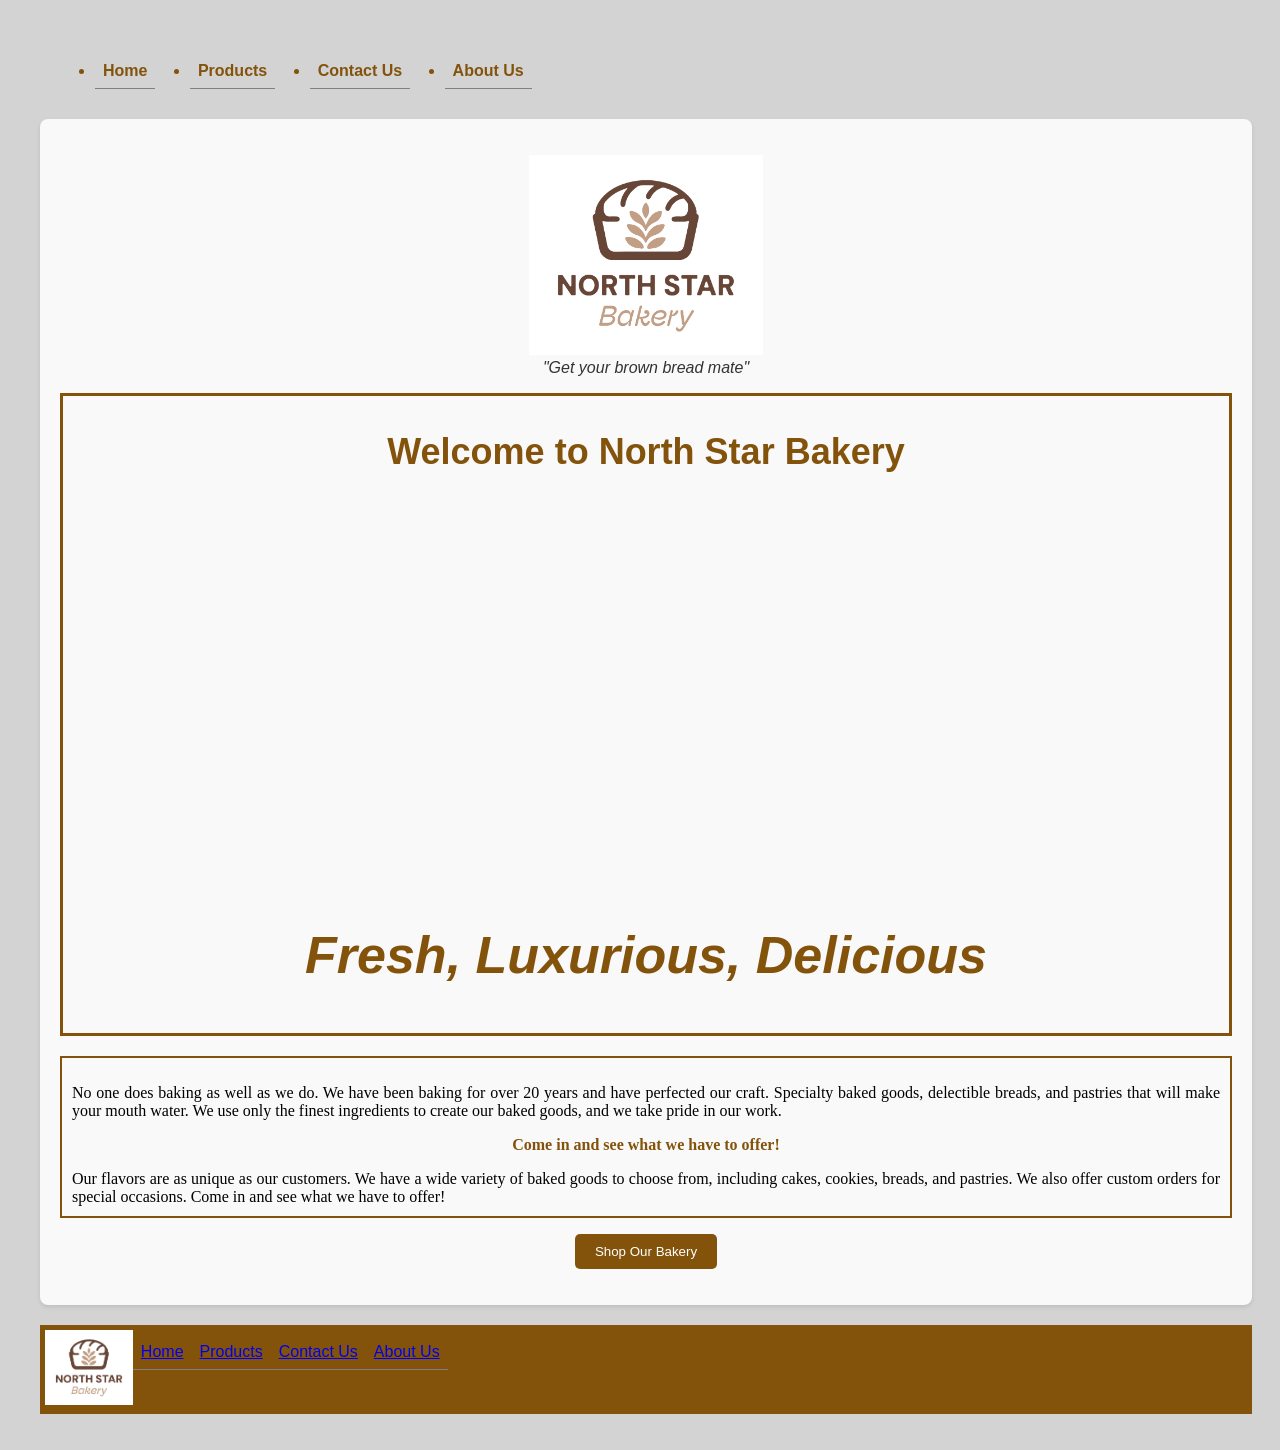
<file: index.html>
<!DOCTYPE html>
<html lang="en">
    <head>
        <meta charset="UTF-8">
        <meta name="viewport" content="width=device-width, initial-scale=1.0">
        <title>
          Home | North Star Bakery
        </title>
        <link rel="stylesheet" href="css/styles.css">
    </head>
     <body>
        <!-- header begins-->
        <header>
            <nav aria-label="Primary Navigation">
                    <ul>
                        <a href="index.html" aria-current="page" class="nav-link"><li>Home</li></a>
                        <a href="products.html" class="nav-link"><li>Products</li></a>
                        <a href="contact.html" class="nav-link"><li>Contact Us</li></a>                        
                        <a href="about.html" class="nav-link"><li>About Us</li></a>
                    </ul>
            </nav> 
        </header>

        <!-- header ends-->
        <!-- main content begins-->
        <main>
            <section>
            <figure>
                <img src="images/logo/bakery-logo_c.png" 
                alt= "Photo of store front bread of various sizes and types on multiple shelves" 
                style="max-height:200px;"><br>
                <figcaption style="font-style: italic;">"Get your brown bread mate"</figcaption>
            </figure>
            </section>
            <section class="hero-video-section">
                <h1>Welcome to North Star Bakery</h1>
                     <div class="video-container">
                    <video autoplay muted loop id="bakery-video" width="100%">
                            <source src="./video/north-star-bakery-1080p.mp4" 
                            title="North Stary Bakery video" frameborder="0" allow="accelerometer; autoplay;"
                            type="video/mp4"
                            Your browser does not support the video tag. Please update your browser to view this content.>
                    </video>
                     </div>  
            <section>
                <p>
                    <h2 class="italic-h2">Fresh, Luxurious, Delicious</h2>
                </p>
            </section>
            </section>
            <div class="parent">
                <p>No one does baking as well as we do. We have been baking for over 20 years and have perfected our craft. Specialty baked goods, 
                    delectible breads, and pastries that will make your mouth water. We use only the finest ingredients to create our baked goods,
                    and we take pride in our work. 
                    <br>
                <p style="text-align: center; font-weight: bold; color:rgb(131, 83, 11">Come in and see what we have to offer!</p>
                </p>
                <span>Our flavors are as unique as our customers. We have a wide variety of baked goods to choose from, including cakes, cookies, breads, and pastries. We also offer custom orders for special occasions. Come in and see what we have to offer!
                </span>
            </div>
            <div>
                <p>
                    <a href="products.html"><button class="productbutton">Shop Our Bakery</button></a>
                </p>
            </div>

        </main>
        <!-- main content ends-->
<footer>
    <!--logo here with links on the right-->
    <a href="index.html"><img src="images/logo/bakery-logo_c.png" alt="North Star Bakery Logo" style="max-height:75px;"></a>
    <nav aria-label="Footer Navigation" class="footer-nav">
        <ul class="footer-nav-list">
            <li><a href="index.html" >Home</a></li>
            <li><a href="products.html">Products</a></li>
            <li><a href="contact.html">Contact Us</a></li>
            <li><a href="about.html" >About Us</a></li>
        </ul>
    </nav>
</footer>
<script src="js/javascript.js" defer></script>
    </body>
</html>
</file>
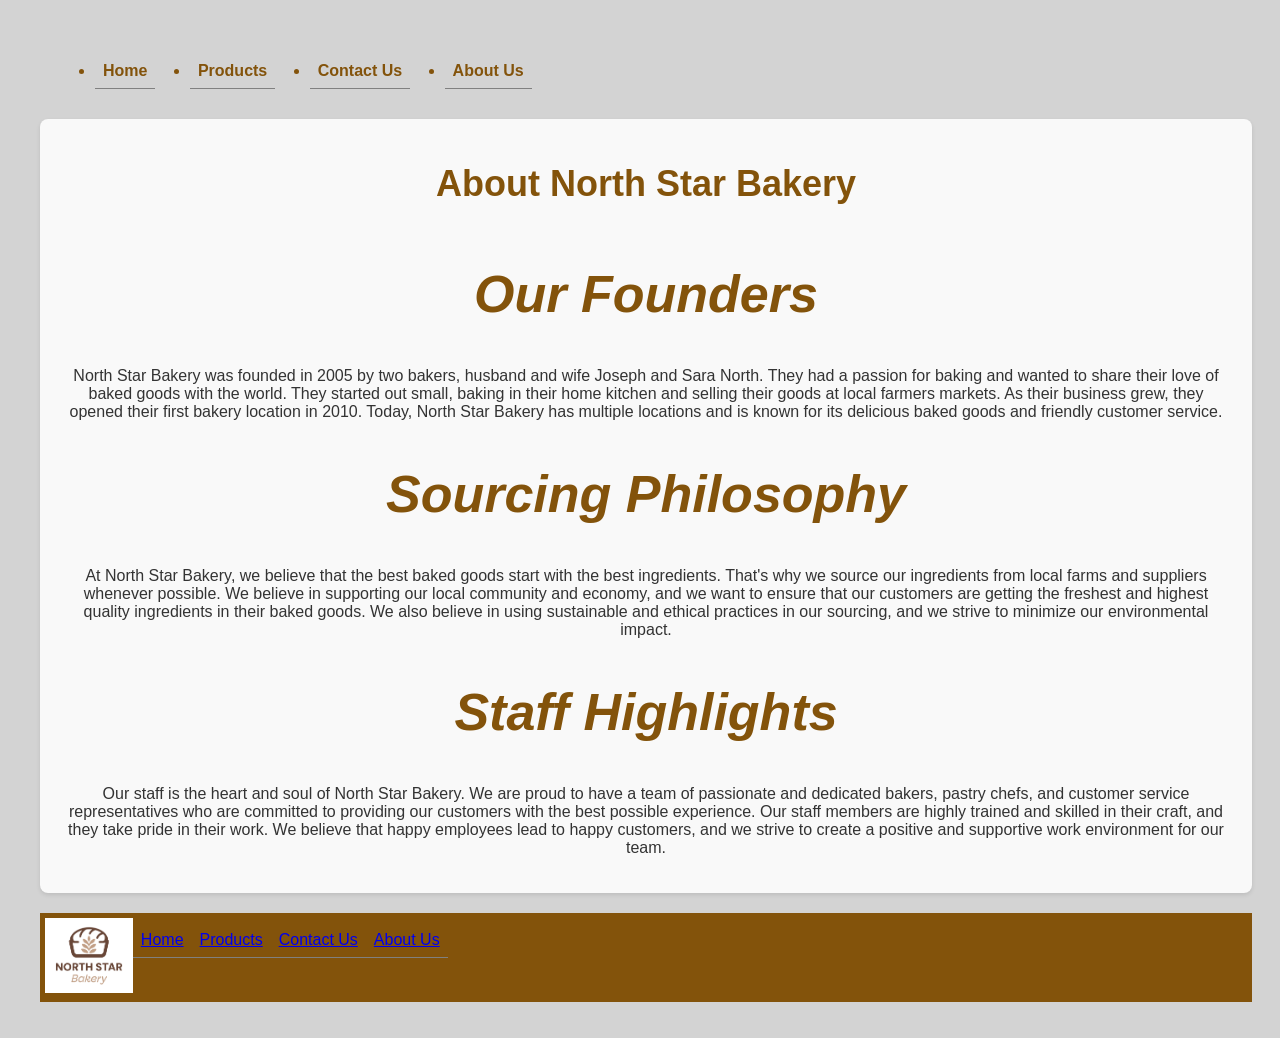
<file: about.html>
<!DOCTYPE html>
<html lang="en">
    <head>
        <meta charset="UTF-8">
    <meta name="viewport" content="width=device-width, initial-scale=1.0">
        <title>
          About Us | North Star Bakery
        </title>
        <link rel="stylesheet" href="css/styles.css">
    </head>
     <body>
        <header id="header">
            <nav aria-label="Primary Navigation">
                    <ul>
                        <a href="index.html" class="nav-link"><li>Home</li></a>
                        <a href="products.html" class="nav-link"><li>Products</li></a>
                        <a href="contact.html" class="nav-link"><li>Contact Us</li></a>
                        <a href="about.html" aria-current="page" class="nav-link"><li>About Us</li></a>
                    </ul>
            </nav> 
        </header>
        <main id="main-content">
            <h1>About North Star Bakery</h1>
                <h2 class="italic-h2">Our Founders</h2>
            <div class="about-us-text">
                <p>
                    North Star Bakery was founded in 2005 by two bakers, husband and wife Joseph and Sara North. They had a passion for baking 
                    and wanted to share their love of baked goods with the world. They started out small, baking in their home kitchen and 
                    selling their goods at local farmers markets. As their business grew, they opened their first bakery location in 2010. 
                    Today, North Star Bakery has multiple locations and is known for its delicious baked goods and friendly customer service.
                </p>
            </div>
            <div class="about-us-text">
                <h2 class="italic-h2">Sourcing Philosophy</h2>
                <p>
                    At North Star Bakery, we believe that the best baked goods start with the best ingredients. 
                    That's why we source our ingredients from local farms and suppliers whenever possible. 
                    We believe in supporting our local community and economy, and we want to ensure that our customers are getting the 
                    freshest and highest quality ingredients in their baked goods. We also believe in using sustainable and ethical 
                    practices in our sourcing, and we strive to minimize our environmental impact.
                </p>
            </div>
            <div class="about-us-text">
                <h2 class="italic-h2">Staff Highlights</h2>
                <p>
                    Our staff is the heart and soul of North Star Bakery. We are proud to have a team of passionate and dedicated bakers, 
                    pastry chefs, and customer service representatives who are committed to providing our customers with the best possible 
                    experience. Our staff members are highly trained and skilled in their craft, and they take pride in their work. 
                    We believe that happy employees lead to happy customers, and we strive to create a positive and supportive work environment 
                    for our team.
                </p>
            </div>

        </main>
<footer>
    <!--logo here with links on the right-->
    <a href="index.html"><img src="images/logo/bakery-logo_c.png" alt="North Star Bakery Logo" style="max-height:75px;"></a>
    <nav aria-label="Footer Navigation" class="footer-nav">
        <ul class="footer-nav-list">
            <li><a href="index.html" >Home</a></li>
            <li><a href="products.html">Products</a></li>
            <li><a href="contact.html">Contact Us</a></li>
            <li><a href="about.html" >About Us</a></li>
        </ul>
    </nav>
</footer>
<script src="js/javascript.js" defer></script>
    </body>
</html>
</file>
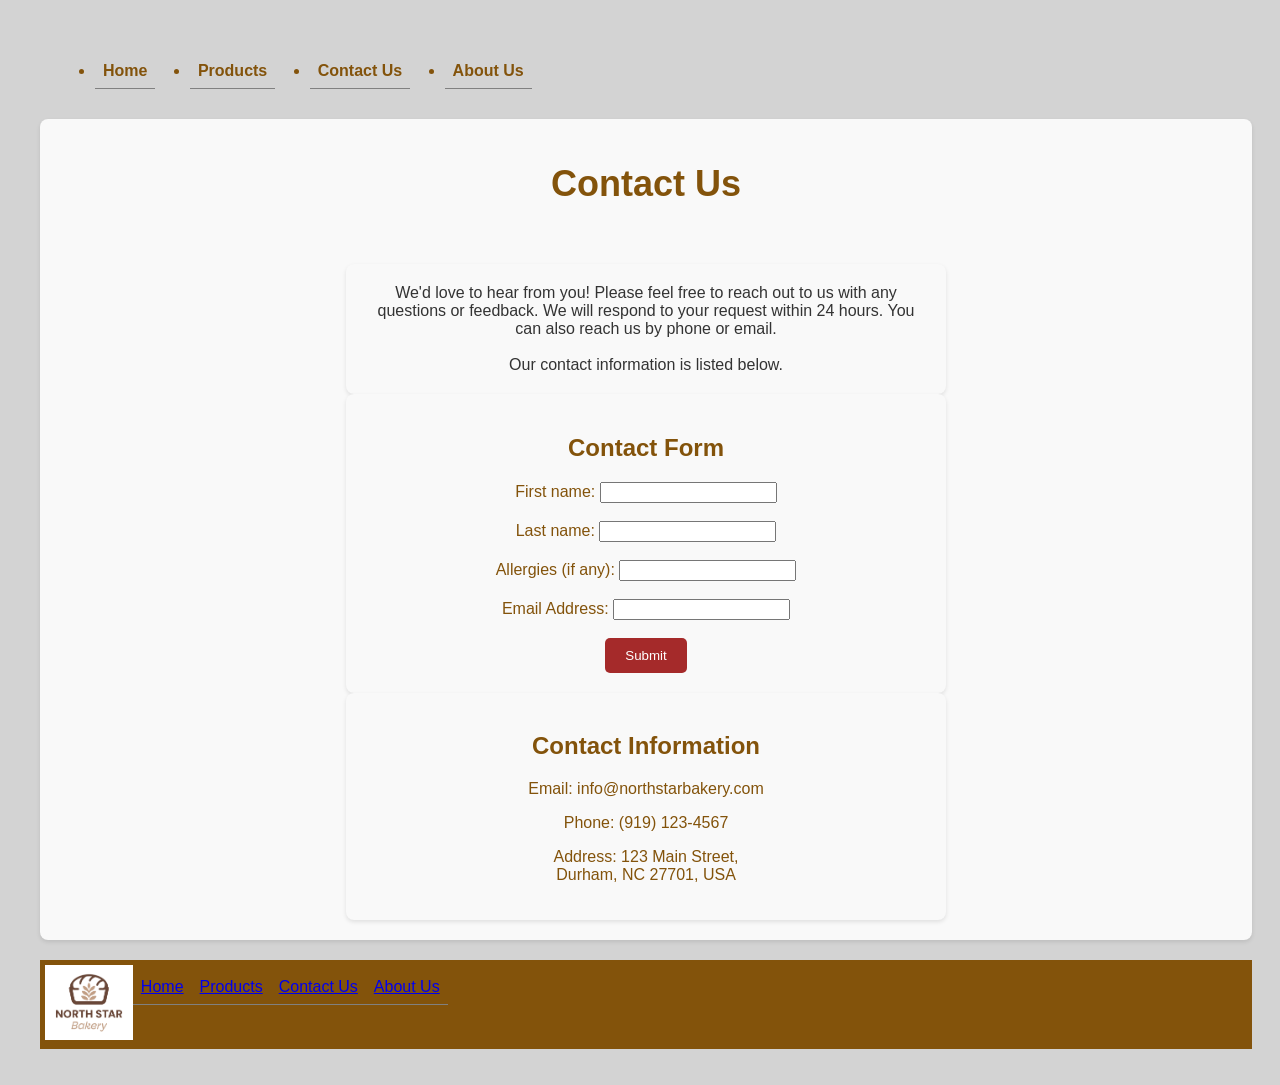
<file: contact.html>
<!DOCTYPE html>
<html lang="en">
    <head>
        <meta charset="UTF-8">
    <meta name="viewport" content="width=device-width, initial-scale=1.0">
        <title>
          Contact Us | North Star Bakery
        </title>
        <link rel="stylesheet" href="css/styles.css">
    </head>
     <body>
        <header>
            <nav aria-label="Primary Navigation">
                    <ul>
                        <a href="index.html" class="nav-link"><li>Home</li></a>
                        <a href="products.html" class="nav-link"><li>Products</li></a>
                        <a href="contact.html" aria-current="page" class="nav-link"><li>Contact Us</li></a>
                        <a href="about.html" class="nav-link"><li>About Us</li></a>
                    </ul>
            </nav> 
        </header>
        <main>
                <h1>
                    Contact Us
                </h1>
                <p class="contact-text">
                    We'd love to hear from you! Please feel free to reach out to us with any questions or feedback. We will respond to your request within 24 hours. 
                    You can also reach us by phone or email. <br> <br>Our contact information is listed below.
                </p>

                <section class="contact-form">
                    <h2>Contact Form</h2>
                   <form action="/action_page.php" method="get">
                    <label for="firstname">First name:</label>
                    <input type="text" id="firstname" name="firstname" required><br><br>
                    <label for="lastname">Last name:</label>
                    <input type="text" id="lastname" name="lastname" required><br><br>
                    <label for="allergies">Allergies (if any):</label>
                    <input type="text" id="allergies" name="allergies"><br><br>
                    <label for="email">Email Address:</label required>
                    <input type="email" id="email" name="email" required><br><br>
                    
                    <input type="submit" value="Submit" class="submit-button">                    
                    </form>
                </section>
                <section class="contact-info">
                    <h2>Contact Information</h2>
                    <p>Email: info@northstarbakery.com</p>
                    <p>Phone: (919) 123-4567</p>
                    <p>Address: 123 Main Street, <br>Durham, NC 27701, USA</p>
                </section>
        </main>


<footer>
    <!--logo here with links on the right-->
    <a href="index.html"><img src="images/logo/bakery-logo_c.png" alt="North Star Bakery Logo" style="max-height:75px;"></a>
    <nav aria-label="Footer Navigation" class="footer-nav">
        <ul class="footer-nav-list">
            <li><a href="index.html" >Home</a></li>
            <li><a href="products.html">Products</a></li>
            <li><a href="contact.html">Contact Us</a></li>
            <li><a href="about.html" >About Us</a></li>
        </ul>
    </nav>
</footer>
<script src="js/javascript.js" defer></script>
    </body>
</html>
</file>
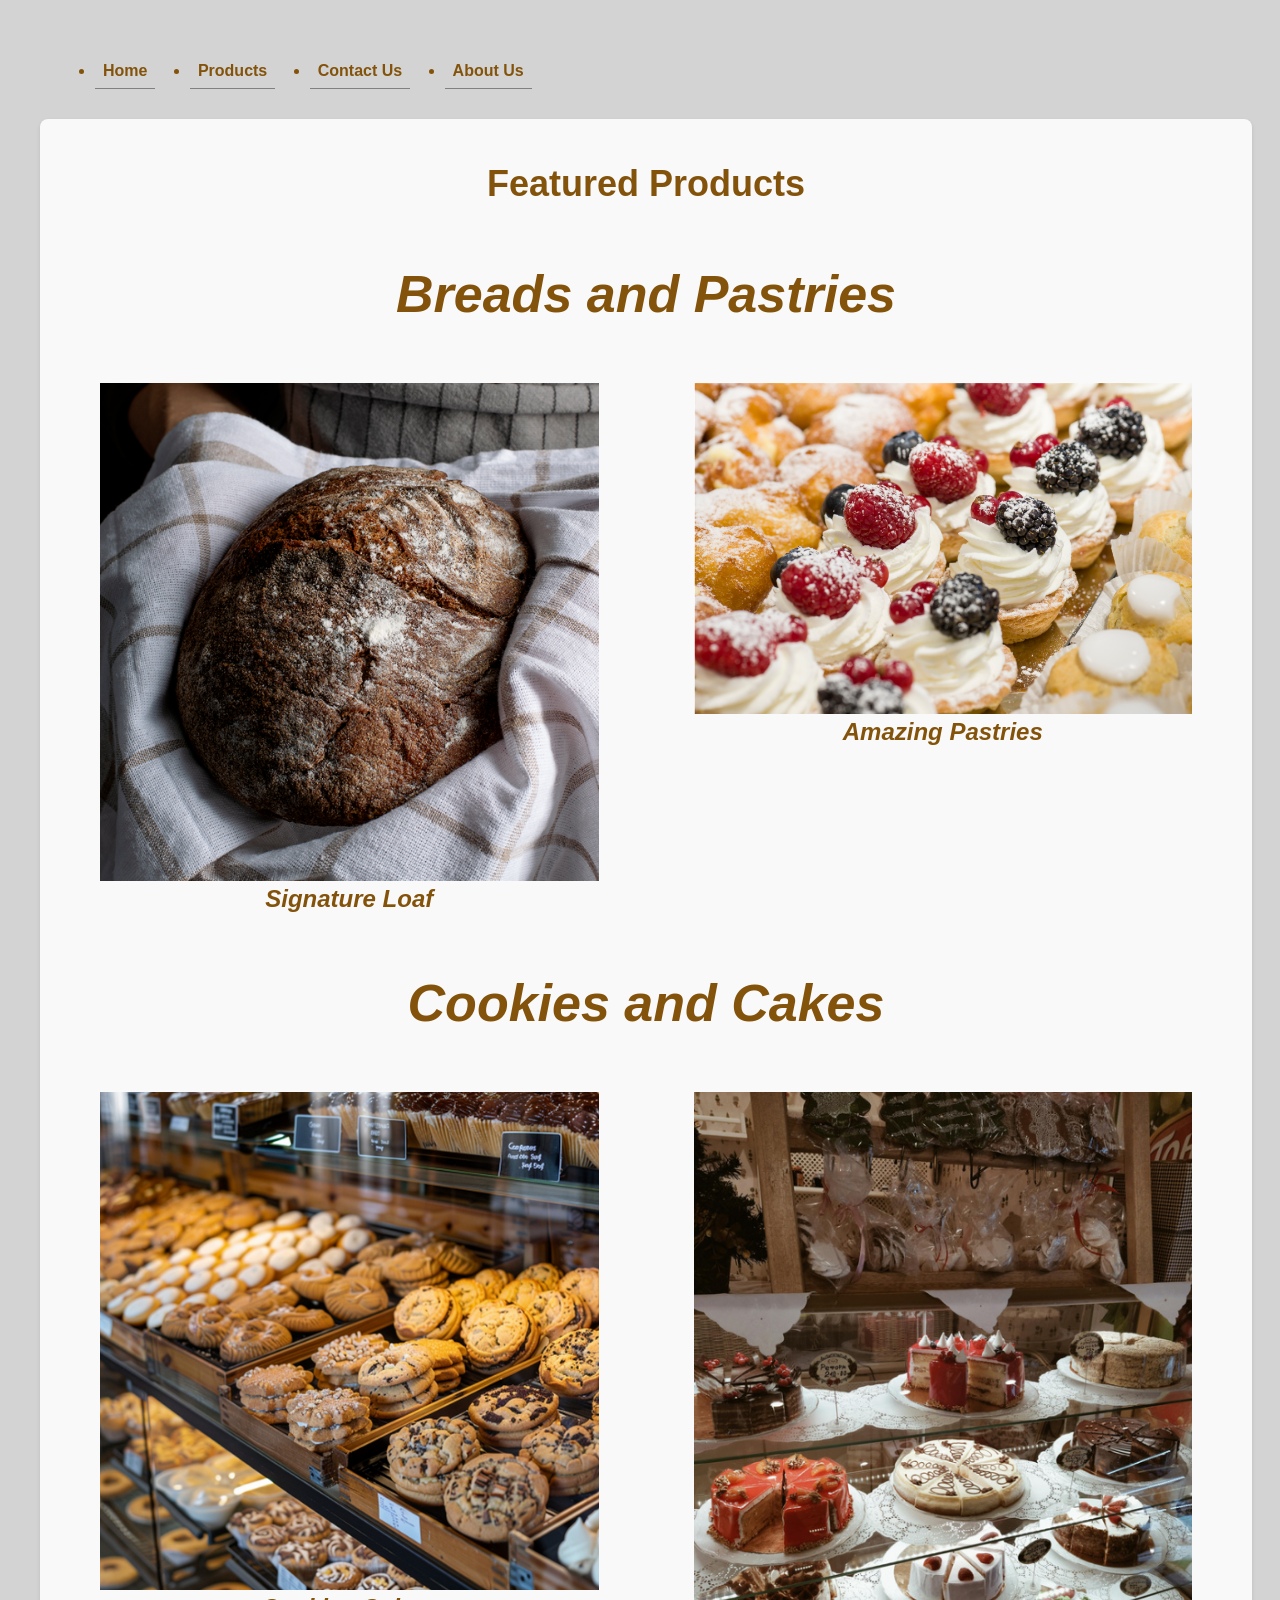
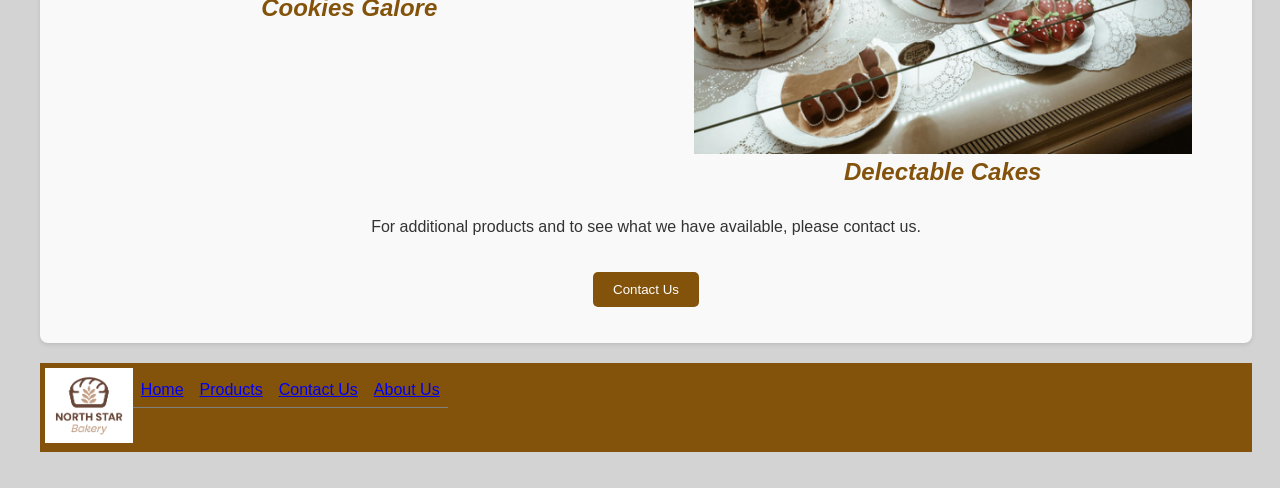
<file: products.html>
<!DOCTYPE html>
<html lang="en">
    <head>
        <meta charset="UTF-8">
    <meta name="viewport" content="width=device-width, initial-scale=1.0">
        <title>
          Products | North Star Bakery
        </title>
            <link rel="stylesheet" href="css/styles.css">
    </head>
     <body>
        <header>
            <nav aria-label="Primary Navigation">
                    <ul>
                        <a href="index.html" class="nav-link"><li>Home</li></a>
                        <a href="products.html" aria-current="page" class="nav-link"><li>Products</li></a>
                        <a href="contact.html" class="nav-link"><li>Contact Us</li></a>
                        <a href="about.html" class="nav-link"><li>About Us</li></a>
                    </ul>
            </nav> 
        </header>
<!-- main content begins-->
        <main>
            <p>
                <h1>
                    Featured Products
                </h1>
            </p>

<!-- Add a section for breads and pastries with images and descriptions -->
                <p>
                    <h2 class="italic-h2">Breads and Pastries</h2>
                </p>
            <div class="products-grid">
                    <figure>
                        <img src="images/bakery-signature-loaf_c.png" alt= "Large brown loaf of baked bread in a towel."  
                       ><figcaption class="fig-caption">Signature Loaf</figcaption>
                    </figure>

                    <figure>
                         <img src="images/bakery-pastries-c.png" alt= "Rows of various pastries with blackberries raspberries on top."  
                ><figcaption class="fig-caption">Amazing Pastries</figcaption>
            </figure>
            </div>
            
 <!-- Add a section for cakes and cookies with images and descriptions -->           
                <p>
                    <h2 class="italic-h2">Cookies and Cakes</h2>
                </p>
            <div class="products-grid">
                    <figure>
                        <img src="images/bakery-feature-small_c.png" alt= "Large brown loaf of baked bread in a towel."  
                        width="500" height="600"><figcaption class="fig-caption">Cookies Galore</figcaption>
                    </figure>

                    <figure>
                         <img src="images/bakery-cakes-c.png" alt= "Multiple cakes of different varieties on shelving inside a bakery."  
                width="500" height="600"><figcaption class="fig-caption">Delectable Cakes</figcaption>
            </figure>
            </div>

<!--additional information-->
            <p>
                For additional products and to see what we have available, please contact us.<br><br><br>
                <a href="contact.html"><button class="productbutton">Contact Us</button></a>
            </p>

        </main>
<footer>
    <!--logo here with links on the right-->
    <a href="index.html"><img src="images/logo/bakery-logo_c.png" alt="North Star Bakery Logo" style="max-height:75px;"></a>
    <nav aria-label="Footer Navigation" class="footer-nav">
        <ul class="footer-nav-list">
            <li><a href="index.html" >Home</a></li>
            <li><a href="products.html">Products</a></li>
            <li><a href="contact.html">Contact Us</a></li>
            <li><a href="about.html" >About Us</a></li>
        </ul>
    </nav>
</footer>
<script src="js/javascript.js" defer></script>
    </body>
</html>
</file>
<file: css/styles.css>
*,
*::before,
*::after {
box-sizing: border-box;
}

@media (max-width: 768px) {
    footer {
        flex-direction: column;
        align-items: center;
    }
}


.nav-link {
    text-decoration: none;
    color: rgb(131, 83, 11);
    font-weight: bold;
    padding: 10px 15px;
    display: inline-block;
}

h1{
    color:rgb(131, 83, 11);
    font-size: 36px;
    font-family: Arial, sans-serif;
    margin-bottom: 5%;
}

h2:hover {
    color: #a52a2a;
    text-decoration: underline;
}

/* Hero Video Section */

.hero-video-section {
    position: relative;
    width: auto;
    height: auto;
    overflow: hidden;
    padding: 5px;
    margin-bottom: 20px;    
    text-align: center;
    border: 3px solid rgb(131, 83, 11);
    
}

.video-container {
    position: relative;
    overflow: hidden;
    width: 60%;
    margin: 0 auto;
    min-width: 400px;
}

main {
    margin-top: 20px;
    margin-bottom: 20px;
    padding: 20px;
    background-color: #f9f9f9;
    border-radius: 8px;
    box-shadow: 0 2px 4px rgba(0, 0, 0, 0.1);
    text-align: center;
}

body {
    background-color: lightgray;
    font-family: Arial, sans-serif;
    color: #333;
    margin-left: 20px;
    padding: 20px;
    margin-bottom: 16px;

}

li {
    padding: 8px;
    border-bottom: 1px solid grey;
}

.italic-h2 {
    font-style: italic;
    font-weight: bold;
    color: rgb(131, 83, 11);
    font-size: 52px;
    font-family: Brush Script MT, cursive, sans-serif;
}

.parent {
color: rgb(0, 0, 0);
text-align: justify;
font-family: Georgia, serif;
border: 2px solid rgb(131, 83, 11);
padding: 10px;
max-width: 100%;
margin: 0 auto;
}

/*Buttons*/
.productbutton {
    background-color: rgb(131, 83, 11);
    color: white;
    padding: 10px 20px;
    border: none;
    border-radius: 5px;
    cursor: pointer;
    text-align: center;
}

.submit-button {
    background-color: #a52a2a;
    color: white;
    padding: 10px 20px;
    border: none;
    border-radius: 5px;
    cursor: pointer;
    text-align: center;
}

/*end buttons*/

/* Figure Captions */   
.fig-caption {
    font-style: italic;
    font-weight: bold;
    color: rgb(131, 83, 11);
    font-size: 24px;
    font-family: Brush Script MT, cursive, sans-serif;
}

.contact-form {
    color:rgb(131, 83, 11);
    font-family: Arial, sans-serif;
    max-width: 600px;
    margin: 0 auto;
    padding: 20px;
    background-color: #f9f9f9;
    border-radius: 8px;
    box-shadow: 0 2px 4px rgba(0, 0, 0, 0.1);
}

.contact-info {
    color:rgb(131, 83, 11);
    font-family: Arial, sans-serif;
    max-width: 600px;
    margin: 0 auto;
    padding: 20px;
    background-color: #f9f9f9;
    border-radius: 8px;
    box-shadow: 0 2px 4px rgba(0, 0, 0, 0.1);
}

.contact-text {
     font-family: Arial, sans-serif;
    max-width: 600px;
    margin: 0 auto;
    padding: 20px;
    background-color: #f9f9f9;
    border-radius: 8px;
    box-shadow: 0 2px 4px rgba(0, 0, 0, 0.1);
}

/* Products Grid */
.products-grid {
display:grid;
grid-template-columns: 1fr 1fr;
grid-gap: 15px;
}

@media (max-width: 768px) {
    .products-grid {
        grid-template-columns: 1fr;
    }
}

.products-grid img {
    width: 100%;
    height: auto;
    text-align: center;
}

/* Footer */
footer {
    background-color: rgb(131, 83, 11);
    padding: 5px;
    bottom: 0;
    width: 100%;
    text-align: match-parent;
    display: flex;
    text-decoration: none;

}

.footer-nav-list {
    list-style: none;
    padding: 0;
    margin: 0;
    display: flex;
    text-align: center;
    color: white;
    text-decoration: none;
}

footer a:visited {
    color: white;
    text-decoration: none;
}

a:hover {
    color: #a52a2a;
    text-decoration: underline;
}


.footer-nav {
        display:inline-block;
    color:white;
}

footer a:hover {
    text-decoration: underline overline;
}

.footer-nav {
    display: block;
    text-align: center;
    margin:5px 0;
}
</file>
